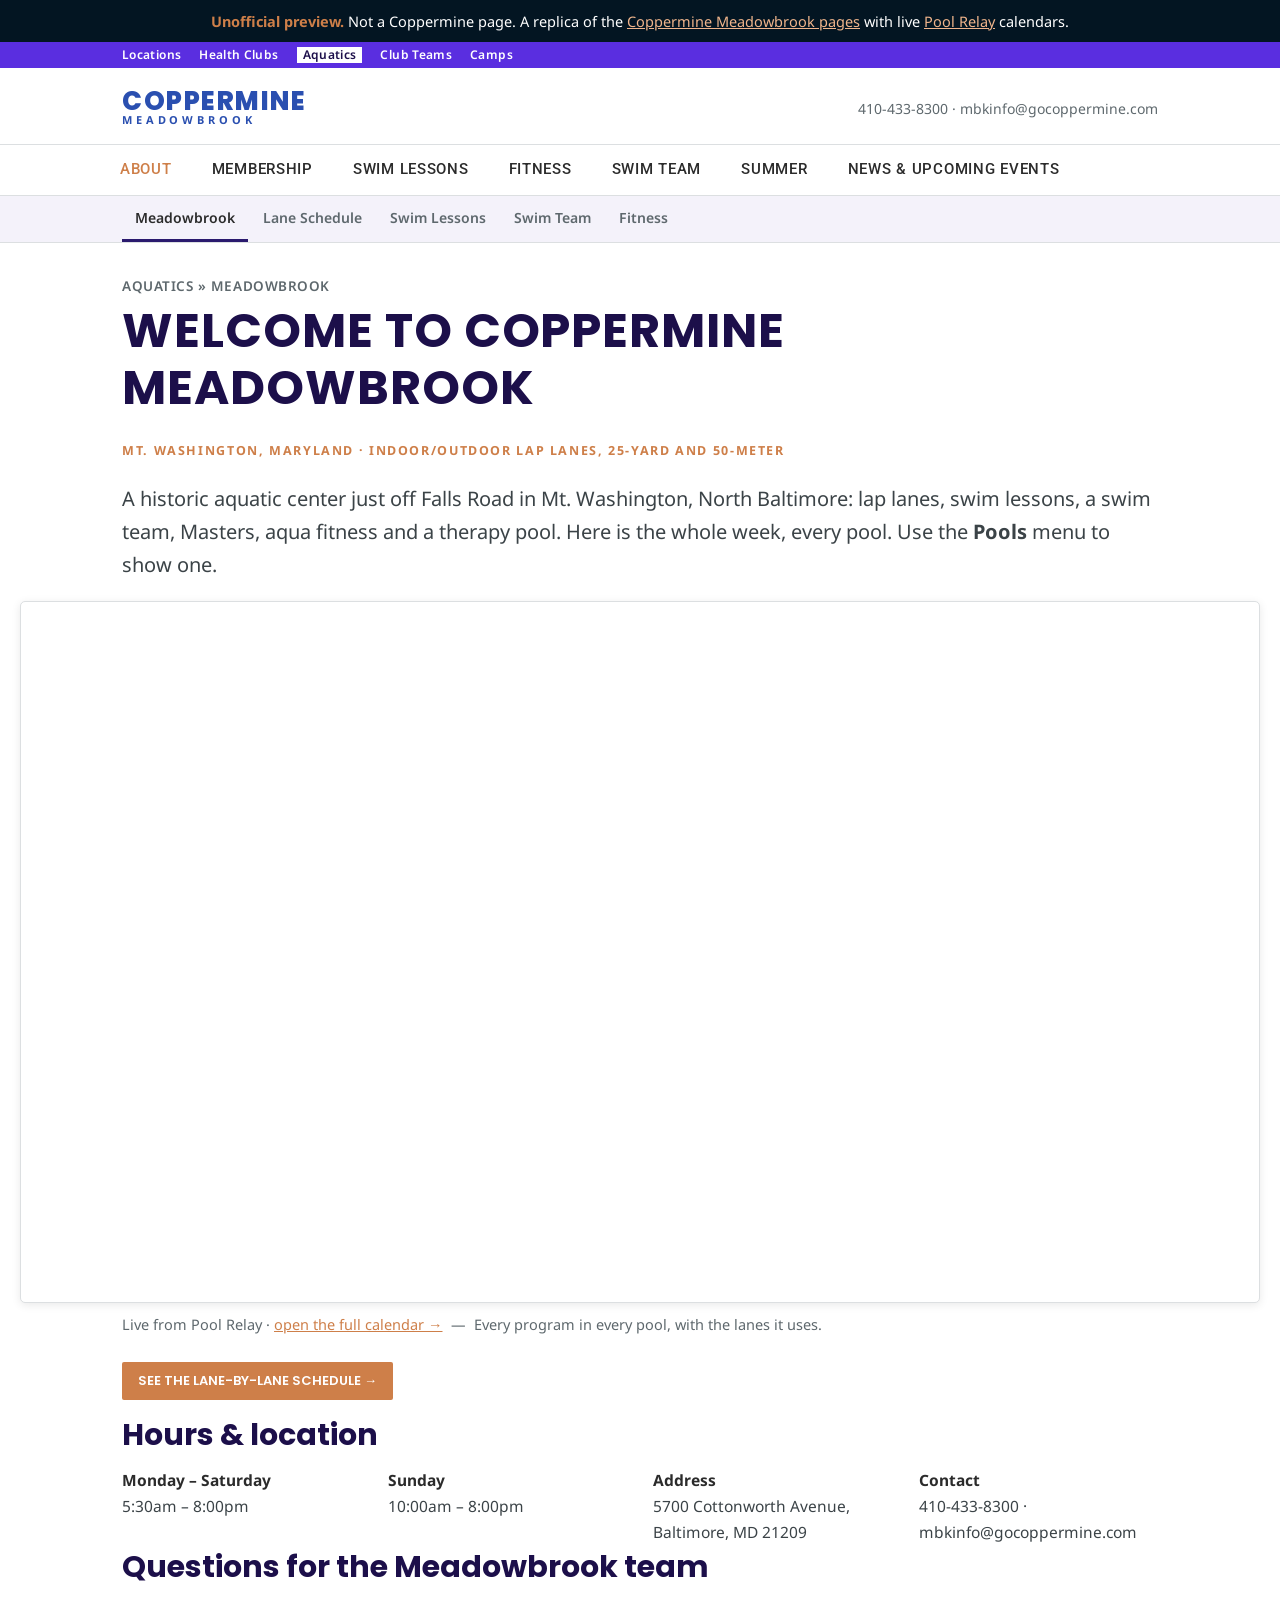
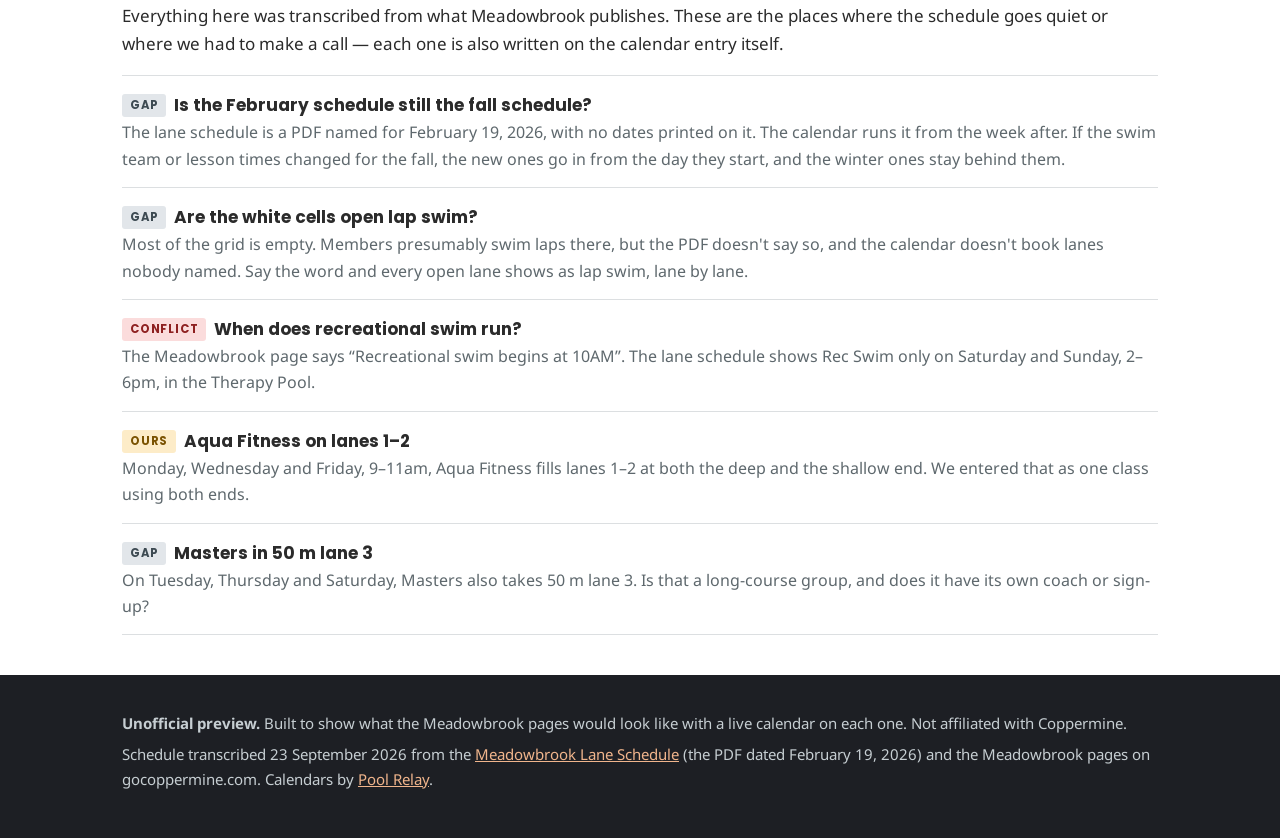
<file: index.html>
<!DOCTYPE html>
<!--
  UNOFFICIAL PREVIEW. Not a Coppermine website.
  Generated by build.py — edit that, not this file.
-->
<html lang="en">
<head>
<meta charset="utf-8">
<meta name="viewport" content="width=device-width, initial-scale=1">
<meta name="robots" content="noindex, nofollow">
<title>Coppermine Meadowbrook (Pool Relay preview)</title>
<meta name="description" content="Unofficial preview of the Coppermine Meadowbrook page with a live Pool Relay calendar of the whole club.">
<link rel="preconnect" href="https://fonts.googleapis.com">
<link rel="preconnect" href="https://fonts.gstatic.com" crossorigin>
<link href="https://fonts.googleapis.com/css2?family=Noto+Sans:wght@400;600;700&family=Poppins:wght@600;700;800&family=Roboto:wght@500&display=swap" rel="stylesheet">
<link rel="stylesheet" href="style.css">
</head>
<body>

<div class="ribbon">
  <b>Unofficial preview.</b> Not a Coppermine page. A replica of the
  <a href="https://www.gocoppermine.com/meadowbrook" target="_blank" rel="noopener">Coppermine Meadowbrook pages</a>
  with live <a href="https://www.poolrelay.com" target="_blank" rel="noopener">Pool&nbsp;Relay</a> calendars.
</div>

<div class="util"><div class="wrap">
  <a href="https://www.gocoppermine.com/" target="_blank" rel="noopener">Locations</a>
  <a href="https://www.gocoppermine.com/" target="_blank" rel="noopener">Health Clubs</a>
  <a class="on" href="index.html">Aquatics</a>
  <a href="https://www.gocoppermine.com/" target="_blank" rel="noopener">Club Teams</a>
  <a href="https://www.gocoppermine.com/" target="_blank" rel="noopener">Camps</a>
</div></div>

<header class="brandbar">
  <div class="wrap inner">
    <a class="mark" href="index.html">COPPERMINE<span class="city">MEADOWBROOK</span></a>
    <div class="tel">410-433-8300 &middot; mbkinfo@gocoppermine.com</div>
  </div>
</header>

<nav class="main">
  <ul>
    <li class="on"><a href="index.html">About</a></li>
    <li><a href="https://www.gocoppermine.com/meadowbrook" target="_blank" rel="noopener">Membership</a></li>
    <li><a href="swim-lessons.html">Swim Lessons</a></li>
    <li><a href="fitness.html">Fitness</a></li>
    <li><a href="swim-team.html">Swim Team</a></li>
    <li><a href="https://www.gocoppermine.com/meadowbrook" target="_blank" rel="noopener">Summer</a></li>
    <li><a href="https://www.gocoppermine.com/meadowbrook" target="_blank" rel="noopener">News &amp; Upcoming Events</a></li>
  </ul>
</nav>

<nav class="sub">
  <ul>
    <li class="on"><a href="index.html">Meadowbrook</a></li>
    <li><a href="lane-schedule.html">Lane Schedule</a></li>
    <li><a href="swim-lessons.html">Swim Lessons</a></li>
    <li><a href="swim-team.html">Swim Team</a></li>
    <li><a href="fitness.html">Fitness</a></li>
  </ul>
</nav>

<section class="wrap hero">
  <div class="crumb">Aquatics &raquo; Meadowbrook</div>
  <h1>Welcome to Coppermine Meadowbrook</h1>
  <p class="kicker">Mt. Washington, Maryland &middot; indoor/outdoor lap lanes, 25-yard and 50-meter</p>
  <p class="lead">A historic aquatic center just off Falls Road in Mt. Washington, North Baltimore:
  lap lanes, swim lessons, a swim team, Masters, aqua fitness and a therapy pool. Here is the whole
  week, every pool. Use the <strong>Pools</strong> menu to show one.</p>

  <div class="cal">
    <iframe src="https://www.poolrelay.com/embed/uG9BcxGJkfV0NwQSC5PC2o"
            title="Coppermine Meadowbrook — this week" loading="lazy"></iframe>
  </div>
  <p class="capt">Live from Pool Relay &middot;
    <a href="https://www.poolrelay.com/v/uG9BcxGJkfV0NwQSC5PC2o" target="_blank" rel="noopener">open the full calendar &rarr;</a> &nbsp;&mdash;&nbsp; Every program in every pool, with the lanes it uses.
  </p>

  <p><a class="btn-copper" href="lane-schedule.html">See the lane-by-lane schedule &rarr;</a></p>
</section>

<section class="wrap">
  <h2>Hours &amp; location</h2>
  <div class="facts">
    <div><b>Monday &ndash; Saturday</b>5:30am &ndash; 8:00pm</div>
    <div><b>Sunday</b>10:00am &ndash; 8:00pm</div>
    <div><b>Address</b>5700 Cottonworth Avenue, Baltimore, MD 21209</div>
    <div><b>Contact</b>410-433-8300 &middot; mbkinfo@gocoppermine.com</div>
  </div>
</section>

<section class="wrap">
  <h2>Questions for the Meadowbrook team</h2>
  <p>Everything here was transcribed from what Meadowbrook publishes. These are the places where the
  schedule goes quiet or where we had to make a call &mdash; each one is also written on the calendar
  entry itself.</p>

  <ul class="qa">
    <li>
      <div class="q"><span class="tag gap">Gap</span>Is the February schedule still the fall schedule?</div>
      <div class="a">The lane schedule is a PDF named for February 19, 2026, with no dates printed on it.
      The calendar runs it from the week after. If the swim team or lesson times changed for the fall,
      the new ones go in from the day they start, and the winter ones stay behind them.</div>
    </li>
    <li>
      <div class="q"><span class="tag gap">Gap</span>Are the white cells open lap swim?</div>
      <div class="a">Most of the grid is empty. Members presumably swim laps there, but the PDF doesn't
      say so, and the calendar doesn't book lanes nobody named. Say the word and every open lane shows
      as lap swim, lane by lane.</div>
    </li>
    <li>
      <div class="q"><span class="tag clash">Conflict</span>When does recreational swim run?</div>
      <div class="a">The Meadowbrook page says &ldquo;Recreational swim begins at 10AM&rdquo;. The lane
      schedule shows Rec Swim only on Saturday and Sunday, 2&ndash;6pm, in the Therapy Pool.</div>
    </li>
    <li>
      <div class="q"><span class="tag ours">Ours</span>Aqua Fitness on lanes 1&ndash;2</div>
      <div class="a">Monday, Wednesday and Friday, 9&ndash;11am, Aqua Fitness fills lanes 1&ndash;2 at both
      the deep and the shallow end. We entered that as one class using both ends.</div>
    </li>
    <li>
      <div class="q"><span class="tag gap">Gap</span>Masters in 50 m lane 3</div>
      <div class="a">On Tuesday, Thursday and Saturday, Masters also takes 50 m lane 3. Is that a
      long-course group, and does it have its own coach or sign-up?</div>
    </li>
  </ul>
</section>


<footer>
  <div class="wrap">
    <p><strong>Unofficial preview.</strong> Built to show what the Meadowbrook pages would look like
    with a live calendar on each one. Not affiliated with Coppermine.</p>
    <p>Schedule transcribed 23 September 2026 from the
    <a href="https://www.gocoppermine.com/elements/meadowbrook/meadowbrook-lane-schedule_2_19_2026.pdf" target="_blank" rel="noopener">Meadowbrook Lane Schedule</a> (the PDF dated
    February 19, 2026) and the Meadowbrook pages on gocoppermine.com. Calendars by
    <a href="https://www.poolrelay.com" target="_blank" rel="noopener">Pool Relay</a>.</p>
  </div>
</footer>

</body>
</html>
</file>
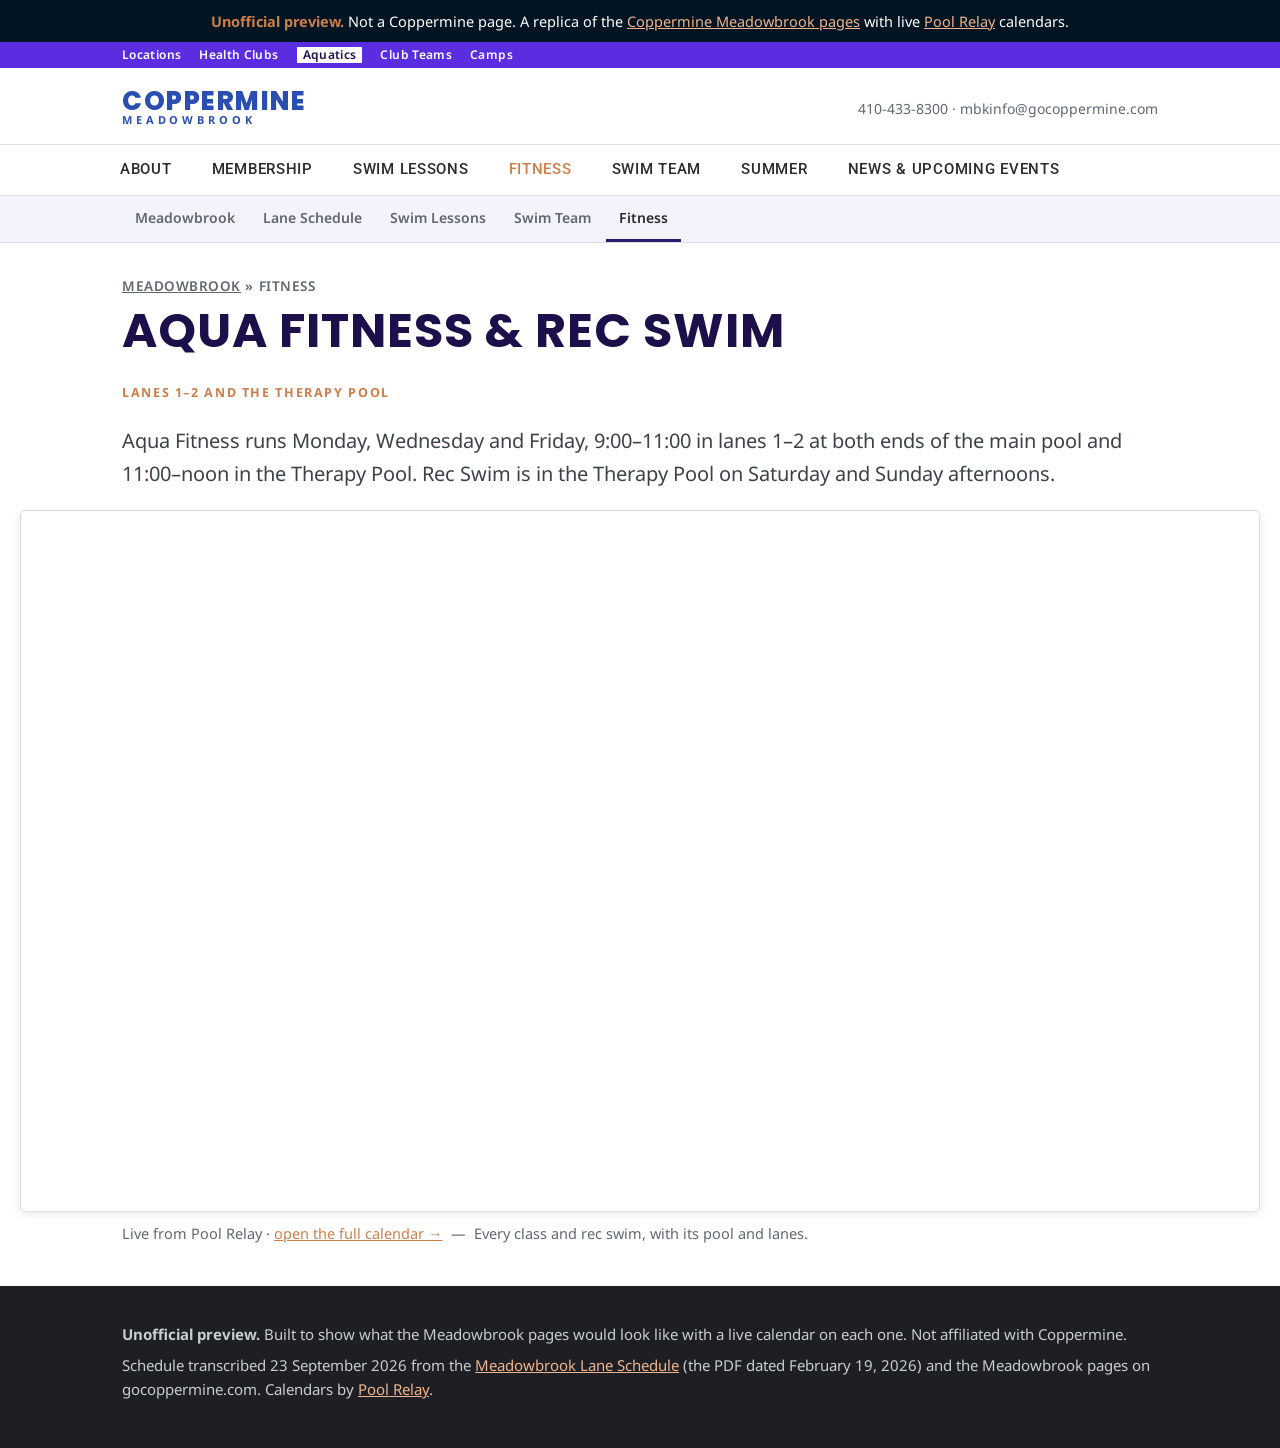
<file: fitness.html>
<!DOCTYPE html>
<!--
  UNOFFICIAL PREVIEW. Not a Coppermine website.
  Generated by build.py — edit that, not this file.
-->
<html lang="en">
<head>
<meta charset="utf-8">
<meta name="viewport" content="width=device-width, initial-scale=1">
<meta name="robots" content="noindex, nofollow">
<title>Aqua Fitness &mdash; Coppermine Meadowbrook (Pool Relay preview)</title>
<meta name="description" content="Unofficial preview: Meadowbrook aqua fitness and rec swim.">
<link rel="preconnect" href="https://fonts.googleapis.com">
<link rel="preconnect" href="https://fonts.gstatic.com" crossorigin>
<link href="https://fonts.googleapis.com/css2?family=Noto+Sans:wght@400;600;700&family=Poppins:wght@600;700;800&family=Roboto:wght@500&display=swap" rel="stylesheet">
<link rel="stylesheet" href="style.css">
</head>
<body>

<div class="ribbon">
  <b>Unofficial preview.</b> Not a Coppermine page. A replica of the
  <a href="https://www.gocoppermine.com/meadowbrook" target="_blank" rel="noopener">Coppermine Meadowbrook pages</a>
  with live <a href="https://www.poolrelay.com" target="_blank" rel="noopener">Pool&nbsp;Relay</a> calendars.
</div>

<div class="util"><div class="wrap">
  <a href="https://www.gocoppermine.com/" target="_blank" rel="noopener">Locations</a>
  <a href="https://www.gocoppermine.com/" target="_blank" rel="noopener">Health Clubs</a>
  <a class="on" href="index.html">Aquatics</a>
  <a href="https://www.gocoppermine.com/" target="_blank" rel="noopener">Club Teams</a>
  <a href="https://www.gocoppermine.com/" target="_blank" rel="noopener">Camps</a>
</div></div>

<header class="brandbar">
  <div class="wrap inner">
    <a class="mark" href="index.html">COPPERMINE<span class="city">MEADOWBROOK</span></a>
    <div class="tel">410-433-8300 &middot; mbkinfo@gocoppermine.com</div>
  </div>
</header>

<nav class="main">
  <ul>
    <li><a href="index.html">About</a></li>
    <li><a href="https://www.gocoppermine.com/meadowbrook" target="_blank" rel="noopener">Membership</a></li>
    <li><a href="swim-lessons.html">Swim Lessons</a></li>
    <li class="on"><a href="fitness.html">Fitness</a></li>
    <li><a href="swim-team.html">Swim Team</a></li>
    <li><a href="https://www.gocoppermine.com/meadowbrook" target="_blank" rel="noopener">Summer</a></li>
    <li><a href="https://www.gocoppermine.com/meadowbrook" target="_blank" rel="noopener">News &amp; Upcoming Events</a></li>
  </ul>
</nav>

<nav class="sub">
  <ul>
    <li><a href="index.html">Meadowbrook</a></li>
    <li><a href="lane-schedule.html">Lane Schedule</a></li>
    <li><a href="swim-lessons.html">Swim Lessons</a></li>
    <li><a href="swim-team.html">Swim Team</a></li>
    <li class="on"><a href="fitness.html">Fitness</a></li>
  </ul>
</nav>

<section class="wrap hero">
  <div class="crumb"><a href="index.html">Meadowbrook</a> &raquo; Fitness</div>
  <h1>Aqua Fitness &amp; Rec Swim</h1>
  <p class="kicker">Lanes 1&ndash;2 and the Therapy Pool</p>
  <p class="lead">Aqua Fitness runs Monday, Wednesday and Friday, 9:00&ndash;11:00 in lanes 1&ndash;2 at
  both ends of the main pool and 11:00&ndash;noon in the Therapy Pool. Rec Swim is in the Therapy Pool on
  Saturday and Sunday afternoons.</p>

  <div class="cal">
    <iframe src="https://www.poolrelay.com/embed/Ll7hNgxmoFmsajp4On5kYO"
            title="Coppermine Meadowbrook Aqua Fitness — the class week" loading="lazy"></iframe>
  </div>
  <p class="capt">Live from Pool Relay &middot;
    <a href="https://www.poolrelay.com/v/Ll7hNgxmoFmsajp4On5kYO" target="_blank" rel="noopener">open the full calendar &rarr;</a> &nbsp;&mdash;&nbsp; Every class and rec swim, with its pool and lanes.
  </p>

</section>


<footer>
  <div class="wrap">
    <p><strong>Unofficial preview.</strong> Built to show what the Meadowbrook pages would look like
    with a live calendar on each one. Not affiliated with Coppermine.</p>
    <p>Schedule transcribed 23 September 2026 from the
    <a href="https://www.gocoppermine.com/elements/meadowbrook/meadowbrook-lane-schedule_2_19_2026.pdf" target="_blank" rel="noopener">Meadowbrook Lane Schedule</a> (the PDF dated
    February 19, 2026) and the Meadowbrook pages on gocoppermine.com. Calendars by
    <a href="https://www.poolrelay.com" target="_blank" rel="noopener">Pool Relay</a>.</p>
  </div>
</footer>

</body>
</html>
</file>
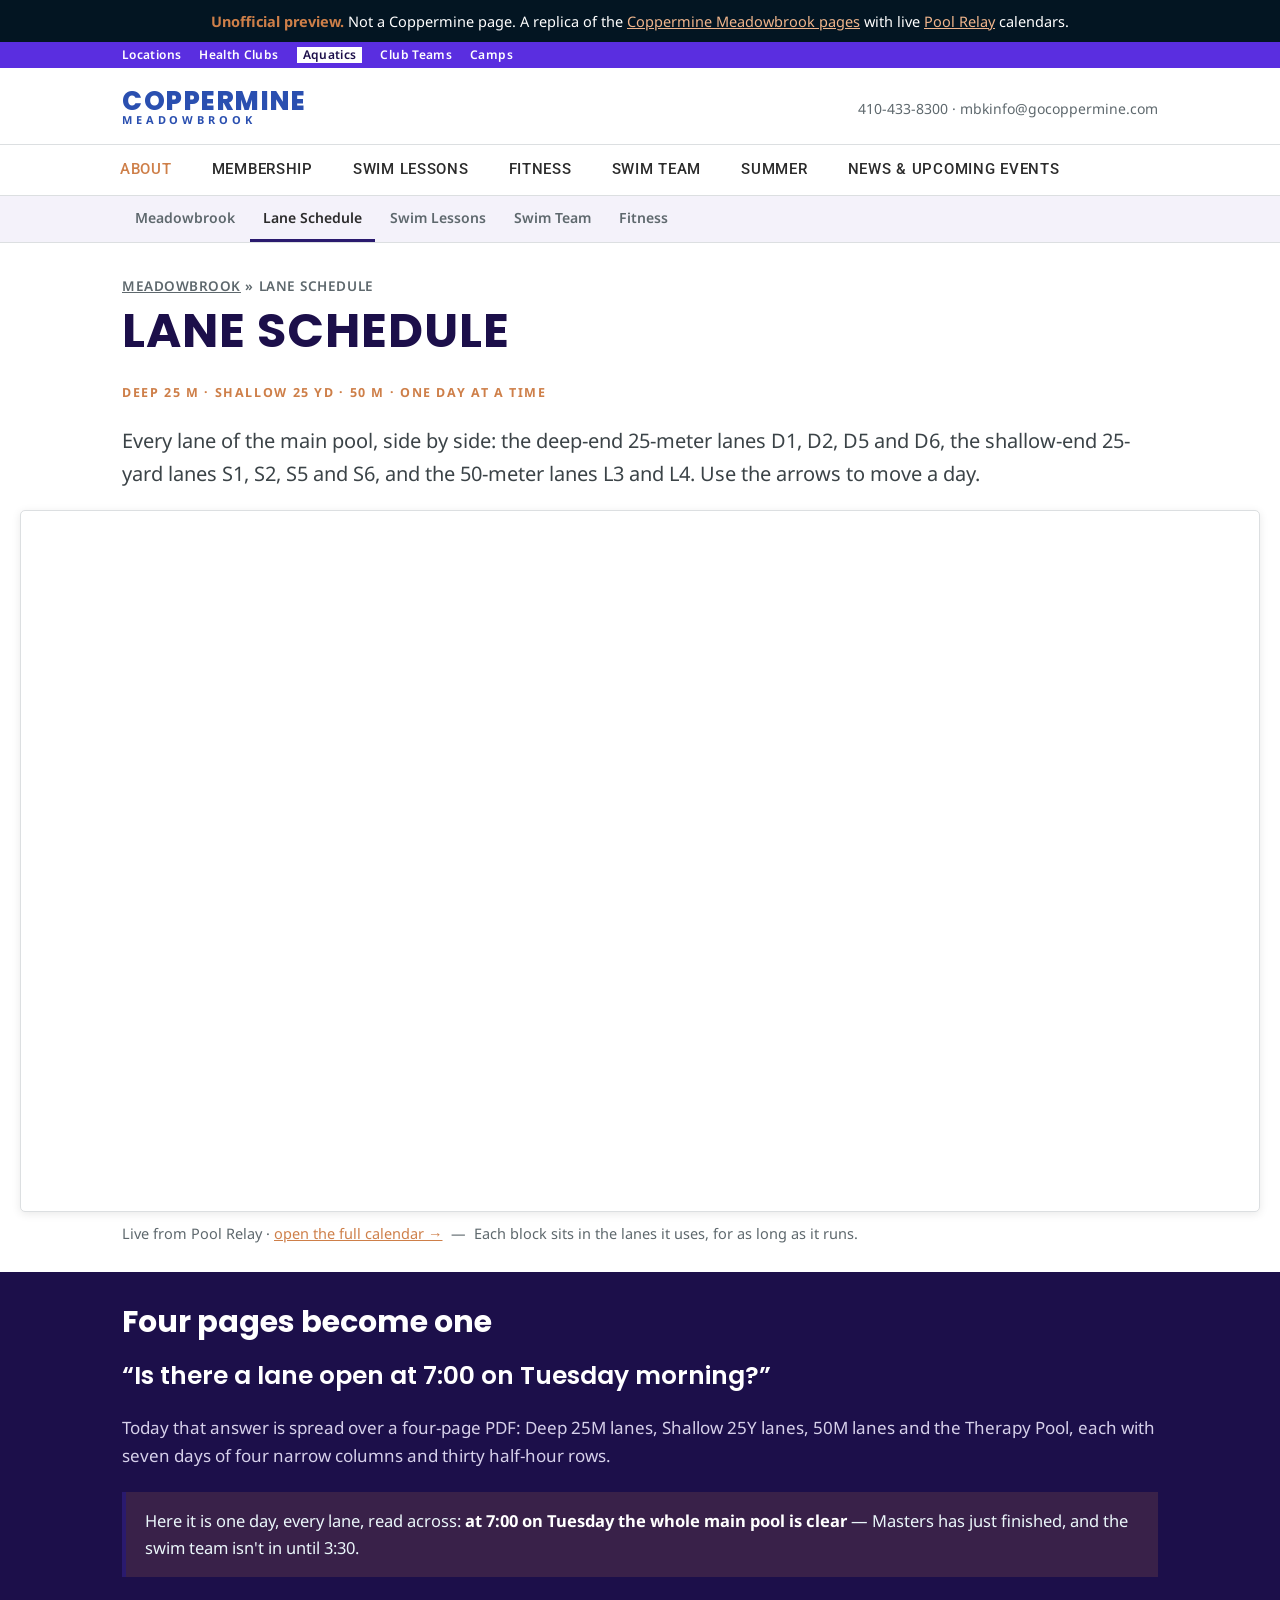
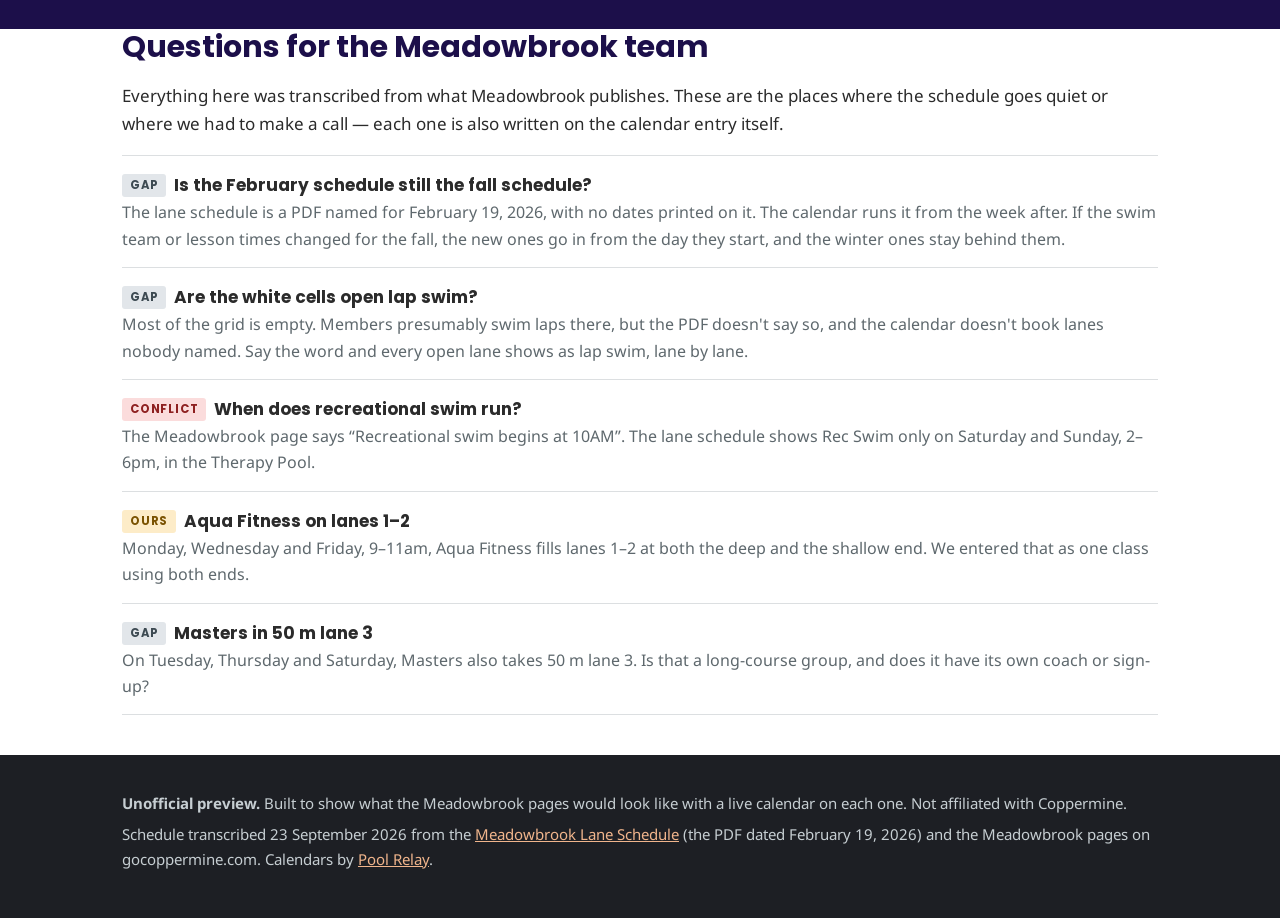
<file: lane-schedule.html>
<!DOCTYPE html>
<!--
  UNOFFICIAL PREVIEW. Not a Coppermine website.
  Generated by build.py — edit that, not this file.
-->
<html lang="en">
<head>
<meta charset="utf-8">
<meta name="viewport" content="width=device-width, initial-scale=1">
<meta name="robots" content="noindex, nofollow">
<title>Lane Schedule &mdash; Coppermine Meadowbrook (Pool Relay preview)</title>
<meta name="description" content="Unofficial preview: the Meadowbrook lane schedule, every lane side by side, one day at a time.">
<link rel="preconnect" href="https://fonts.googleapis.com">
<link rel="preconnect" href="https://fonts.gstatic.com" crossorigin>
<link href="https://fonts.googleapis.com/css2?family=Noto+Sans:wght@400;600;700&family=Poppins:wght@600;700;800&family=Roboto:wght@500&display=swap" rel="stylesheet">
<link rel="stylesheet" href="style.css">
</head>
<body>

<div class="ribbon">
  <b>Unofficial preview.</b> Not a Coppermine page. A replica of the
  <a href="https://www.gocoppermine.com/meadowbrook" target="_blank" rel="noopener">Coppermine Meadowbrook pages</a>
  with live <a href="https://www.poolrelay.com" target="_blank" rel="noopener">Pool&nbsp;Relay</a> calendars.
</div>

<div class="util"><div class="wrap">
  <a href="https://www.gocoppermine.com/" target="_blank" rel="noopener">Locations</a>
  <a href="https://www.gocoppermine.com/" target="_blank" rel="noopener">Health Clubs</a>
  <a class="on" href="index.html">Aquatics</a>
  <a href="https://www.gocoppermine.com/" target="_blank" rel="noopener">Club Teams</a>
  <a href="https://www.gocoppermine.com/" target="_blank" rel="noopener">Camps</a>
</div></div>

<header class="brandbar">
  <div class="wrap inner">
    <a class="mark" href="index.html">COPPERMINE<span class="city">MEADOWBROOK</span></a>
    <div class="tel">410-433-8300 &middot; mbkinfo@gocoppermine.com</div>
  </div>
</header>

<nav class="main">
  <ul>
    <li class="on"><a href="index.html">About</a></li>
    <li><a href="https://www.gocoppermine.com/meadowbrook" target="_blank" rel="noopener">Membership</a></li>
    <li><a href="swim-lessons.html">Swim Lessons</a></li>
    <li><a href="fitness.html">Fitness</a></li>
    <li><a href="swim-team.html">Swim Team</a></li>
    <li><a href="https://www.gocoppermine.com/meadowbrook" target="_blank" rel="noopener">Summer</a></li>
    <li><a href="https://www.gocoppermine.com/meadowbrook" target="_blank" rel="noopener">News &amp; Upcoming Events</a></li>
  </ul>
</nav>

<nav class="sub">
  <ul>
    <li><a href="index.html">Meadowbrook</a></li>
    <li class="on"><a href="lane-schedule.html">Lane Schedule</a></li>
    <li><a href="swim-lessons.html">Swim Lessons</a></li>
    <li><a href="swim-team.html">Swim Team</a></li>
    <li><a href="fitness.html">Fitness</a></li>
  </ul>
</nav>

<section class="wrap hero">
  <div class="crumb"><a href="index.html">Meadowbrook</a> &raquo; Lane Schedule</div>
  <h1>Lane Schedule</h1>
  <p class="kicker">Deep 25 m &middot; shallow 25 yd &middot; 50 m &middot; one day at a time</p>
  <p class="lead">Every lane of the main pool, side by side: the deep-end 25-meter lanes D1, D2, D5 and D6,
  the shallow-end 25-yard lanes S1, S2, S5 and S6, and the 50-meter lanes L3 and L4. Use the arrows to
  move a day.</p>

  <div class="cal">
    <iframe src="https://www.poolrelay.com/embed/FIPvohrJDuTwwf7MQbrcsm"
            title="Coppermine Meadowbrook — lane by lane" loading="lazy"></iframe>
  </div>
  <p class="capt">Live from Pool Relay &middot;
    <a href="https://www.poolrelay.com/v/FIPvohrJDuTwwf7MQbrcsm" target="_blank" rel="noopener">open the full calendar &rarr;</a> &nbsp;&mdash;&nbsp; Each block sits in the lanes it uses, for as long as it runs.
  </p>

</section>

<div class="trail">
  <div class="wrap">
    <h2>Four pages become one</h2>
    <p class="q">&ldquo;Is there a lane open at 7:00 on Tuesday morning?&rdquo;</p>
    <p>Today that answer is spread over a four-page PDF: Deep 25M lanes, Shallow 25Y lanes, 50M lanes and
    the Therapy Pool, each with seven days of four narrow columns and thirty half-hour rows.</p>
    <p class="answer">Here it is one day, every lane, read across: <b>at 7:00 on Tuesday the whole main
    pool is clear</b> &mdash; Masters has just finished, and the swim team isn't in until 3:30.</p>
  </div>
</div>

<section class="wrap">
  <h2>Questions for the Meadowbrook team</h2>
  <p>Everything here was transcribed from what Meadowbrook publishes. These are the places where the
  schedule goes quiet or where we had to make a call &mdash; each one is also written on the calendar
  entry itself.</p>

  <ul class="qa">
    <li>
      <div class="q"><span class="tag gap">Gap</span>Is the February schedule still the fall schedule?</div>
      <div class="a">The lane schedule is a PDF named for February 19, 2026, with no dates printed on it.
      The calendar runs it from the week after. If the swim team or lesson times changed for the fall,
      the new ones go in from the day they start, and the winter ones stay behind them.</div>
    </li>
    <li>
      <div class="q"><span class="tag gap">Gap</span>Are the white cells open lap swim?</div>
      <div class="a">Most of the grid is empty. Members presumably swim laps there, but the PDF doesn't
      say so, and the calendar doesn't book lanes nobody named. Say the word and every open lane shows
      as lap swim, lane by lane.</div>
    </li>
    <li>
      <div class="q"><span class="tag clash">Conflict</span>When does recreational swim run?</div>
      <div class="a">The Meadowbrook page says &ldquo;Recreational swim begins at 10AM&rdquo;. The lane
      schedule shows Rec Swim only on Saturday and Sunday, 2&ndash;6pm, in the Therapy Pool.</div>
    </li>
    <li>
      <div class="q"><span class="tag ours">Ours</span>Aqua Fitness on lanes 1&ndash;2</div>
      <div class="a">Monday, Wednesday and Friday, 9&ndash;11am, Aqua Fitness fills lanes 1&ndash;2 at both
      the deep and the shallow end. We entered that as one class using both ends.</div>
    </li>
    <li>
      <div class="q"><span class="tag gap">Gap</span>Masters in 50 m lane 3</div>
      <div class="a">On Tuesday, Thursday and Saturday, Masters also takes 50 m lane 3. Is that a
      long-course group, and does it have its own coach or sign-up?</div>
    </li>
  </ul>
</section>


<footer>
  <div class="wrap">
    <p><strong>Unofficial preview.</strong> Built to show what the Meadowbrook pages would look like
    with a live calendar on each one. Not affiliated with Coppermine.</p>
    <p>Schedule transcribed 23 September 2026 from the
    <a href="https://www.gocoppermine.com/elements/meadowbrook/meadowbrook-lane-schedule_2_19_2026.pdf" target="_blank" rel="noopener">Meadowbrook Lane Schedule</a> (the PDF dated
    February 19, 2026) and the Meadowbrook pages on gocoppermine.com. Calendars by
    <a href="https://www.poolrelay.com" target="_blank" rel="noopener">Pool Relay</a>.</p>
  </div>
</footer>

</body>
</html>
</file>
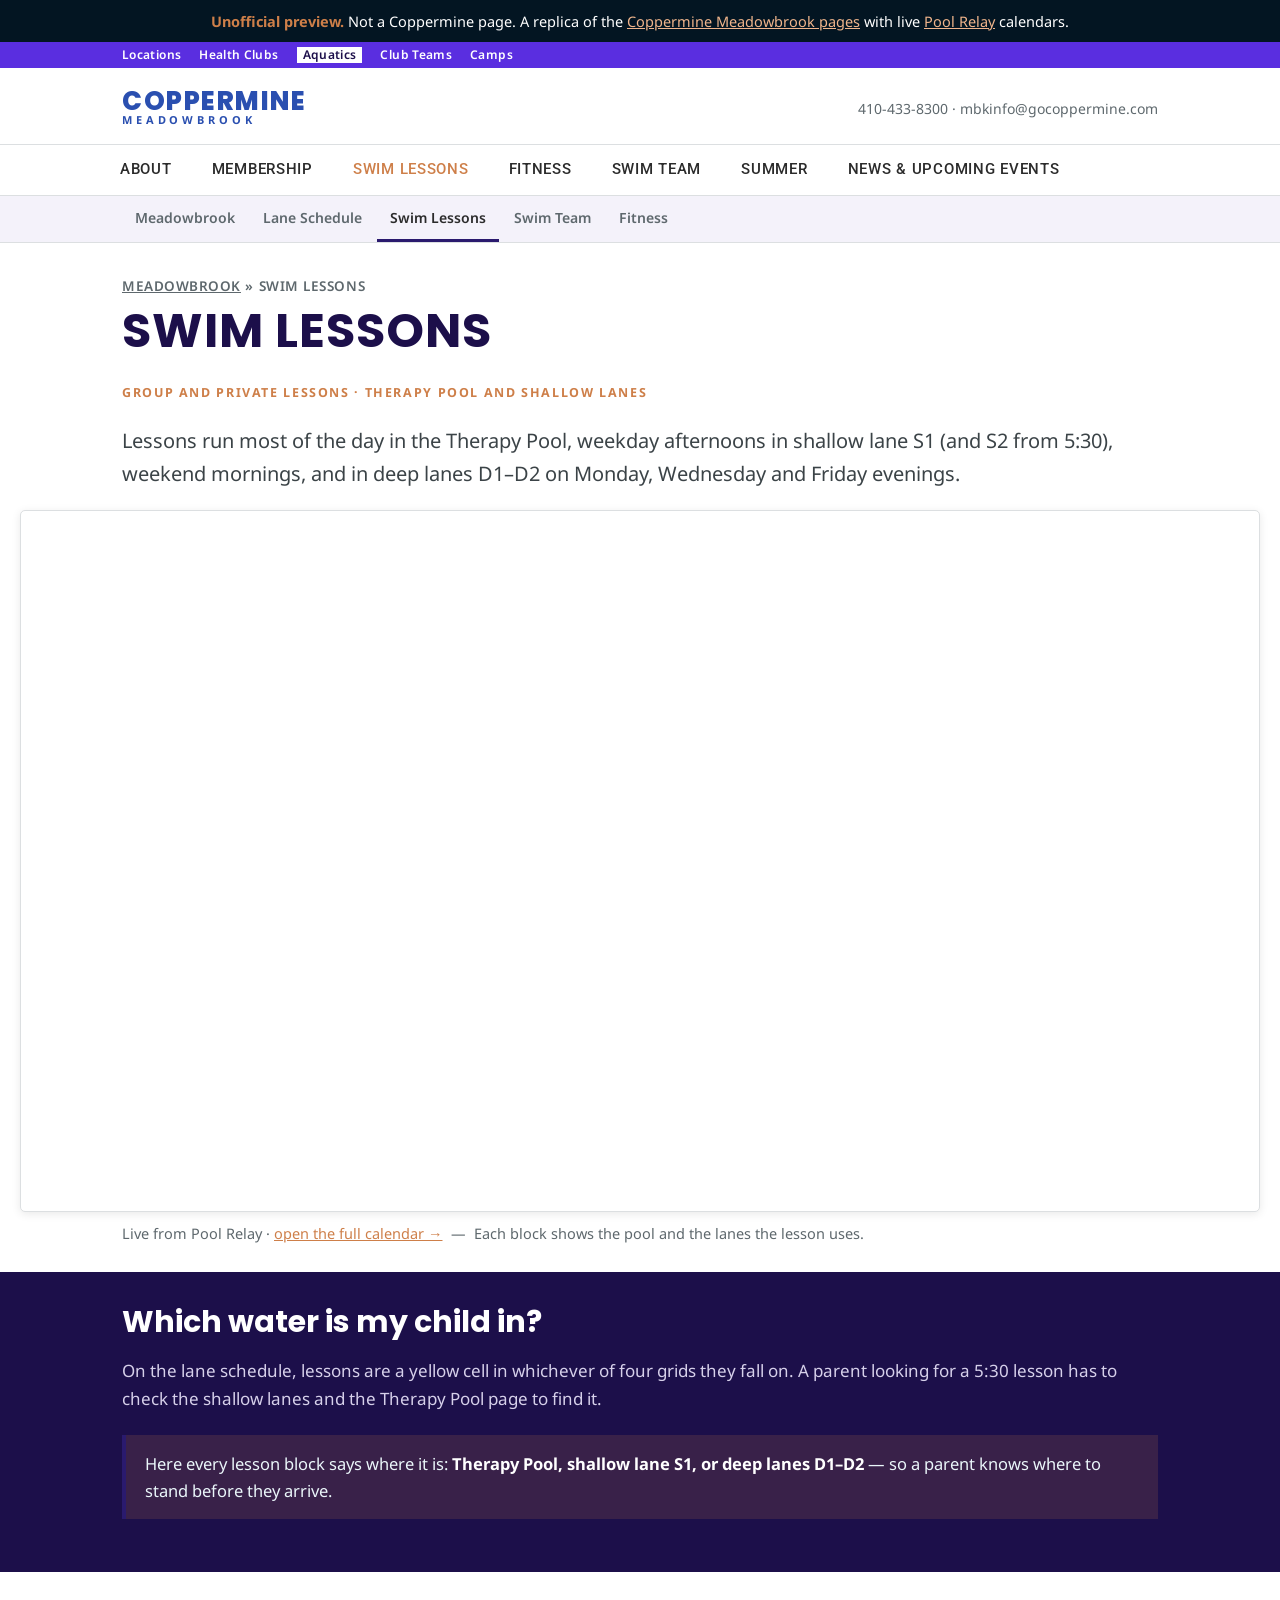
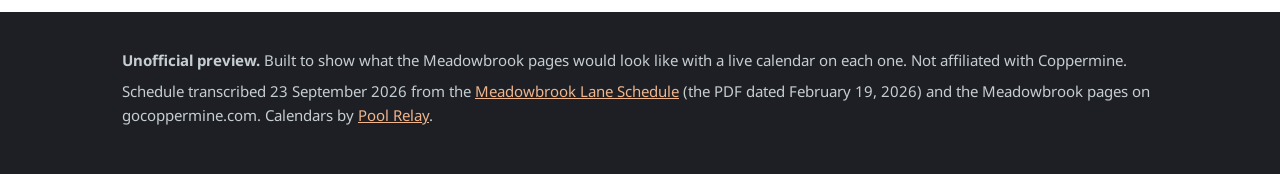
<file: swim-lessons.html>
<!DOCTYPE html>
<!--
  UNOFFICIAL PREVIEW. Not a Coppermine website.
  Generated by build.py — edit that, not this file.
-->
<html lang="en">
<head>
<meta charset="utf-8">
<meta name="viewport" content="width=device-width, initial-scale=1">
<meta name="robots" content="noindex, nofollow">
<title>Swim Lessons &mdash; Coppermine Meadowbrook (Pool Relay preview)</title>
<meta name="description" content="Unofficial preview: Meadowbrook swim lessons, with the pool and lanes of every lesson.">
<link rel="preconnect" href="https://fonts.googleapis.com">
<link rel="preconnect" href="https://fonts.gstatic.com" crossorigin>
<link href="https://fonts.googleapis.com/css2?family=Noto+Sans:wght@400;600;700&family=Poppins:wght@600;700;800&family=Roboto:wght@500&display=swap" rel="stylesheet">
<link rel="stylesheet" href="style.css">
</head>
<body>

<div class="ribbon">
  <b>Unofficial preview.</b> Not a Coppermine page. A replica of the
  <a href="https://www.gocoppermine.com/meadowbrook" target="_blank" rel="noopener">Coppermine Meadowbrook pages</a>
  with live <a href="https://www.poolrelay.com" target="_blank" rel="noopener">Pool&nbsp;Relay</a> calendars.
</div>

<div class="util"><div class="wrap">
  <a href="https://www.gocoppermine.com/" target="_blank" rel="noopener">Locations</a>
  <a href="https://www.gocoppermine.com/" target="_blank" rel="noopener">Health Clubs</a>
  <a class="on" href="index.html">Aquatics</a>
  <a href="https://www.gocoppermine.com/" target="_blank" rel="noopener">Club Teams</a>
  <a href="https://www.gocoppermine.com/" target="_blank" rel="noopener">Camps</a>
</div></div>

<header class="brandbar">
  <div class="wrap inner">
    <a class="mark" href="index.html">COPPERMINE<span class="city">MEADOWBROOK</span></a>
    <div class="tel">410-433-8300 &middot; mbkinfo@gocoppermine.com</div>
  </div>
</header>

<nav class="main">
  <ul>
    <li><a href="index.html">About</a></li>
    <li><a href="https://www.gocoppermine.com/meadowbrook" target="_blank" rel="noopener">Membership</a></li>
    <li class="on"><a href="swim-lessons.html">Swim Lessons</a></li>
    <li><a href="fitness.html">Fitness</a></li>
    <li><a href="swim-team.html">Swim Team</a></li>
    <li><a href="https://www.gocoppermine.com/meadowbrook" target="_blank" rel="noopener">Summer</a></li>
    <li><a href="https://www.gocoppermine.com/meadowbrook" target="_blank" rel="noopener">News &amp; Upcoming Events</a></li>
  </ul>
</nav>

<nav class="sub">
  <ul>
    <li><a href="index.html">Meadowbrook</a></li>
    <li><a href="lane-schedule.html">Lane Schedule</a></li>
    <li class="on"><a href="swim-lessons.html">Swim Lessons</a></li>
    <li><a href="swim-team.html">Swim Team</a></li>
    <li><a href="fitness.html">Fitness</a></li>
  </ul>
</nav>

<section class="wrap hero">
  <div class="crumb"><a href="index.html">Meadowbrook</a> &raquo; Swim Lessons</div>
  <h1>Swim Lessons</h1>
  <p class="kicker">Group and private lessons &middot; therapy pool and shallow lanes</p>
  <p class="lead">Lessons run most of the day in the Therapy Pool, weekday afternoons in shallow lane S1
  (and S2 from 5:30), weekend mornings, and in deep lanes D1&ndash;D2 on Monday, Wednesday and Friday
  evenings.</p>

  <div class="cal">
    <iframe src="https://www.poolrelay.com/embed/XLkX6NFMUWScUH74uqyar0"
            title="Coppermine Meadowbrook Swim Lessons — the lesson week" loading="lazy"></iframe>
  </div>
  <p class="capt">Live from Pool Relay &middot;
    <a href="https://www.poolrelay.com/v/XLkX6NFMUWScUH74uqyar0" target="_blank" rel="noopener">open the full calendar &rarr;</a> &nbsp;&mdash;&nbsp; Each block shows the pool and the lanes the lesson uses.
  </p>

</section>

<div class="trail">
  <div class="wrap">
    <h2>Which water is my child in?</h2>
    <p>On the lane schedule, lessons are a yellow cell in whichever of four grids they fall on. A parent
    looking for a 5:30 lesson has to check the shallow lanes and the Therapy Pool page to find it.</p>
    <p class="answer">Here every lesson block says where it is: <b>Therapy Pool, shallow lane S1, or
    deep lanes D1&ndash;D2</b> &mdash; so a parent knows where to stand before they arrive.</p>
  </div>
</div>


<footer>
  <div class="wrap">
    <p><strong>Unofficial preview.</strong> Built to show what the Meadowbrook pages would look like
    with a live calendar on each one. Not affiliated with Coppermine.</p>
    <p>Schedule transcribed 23 September 2026 from the
    <a href="https://www.gocoppermine.com/elements/meadowbrook/meadowbrook-lane-schedule_2_19_2026.pdf" target="_blank" rel="noopener">Meadowbrook Lane Schedule</a> (the PDF dated
    February 19, 2026) and the Meadowbrook pages on gocoppermine.com. Calendars by
    <a href="https://www.poolrelay.com" target="_blank" rel="noopener">Pool Relay</a>.</p>
  </div>
</footer>

</body>
</html>
</file>
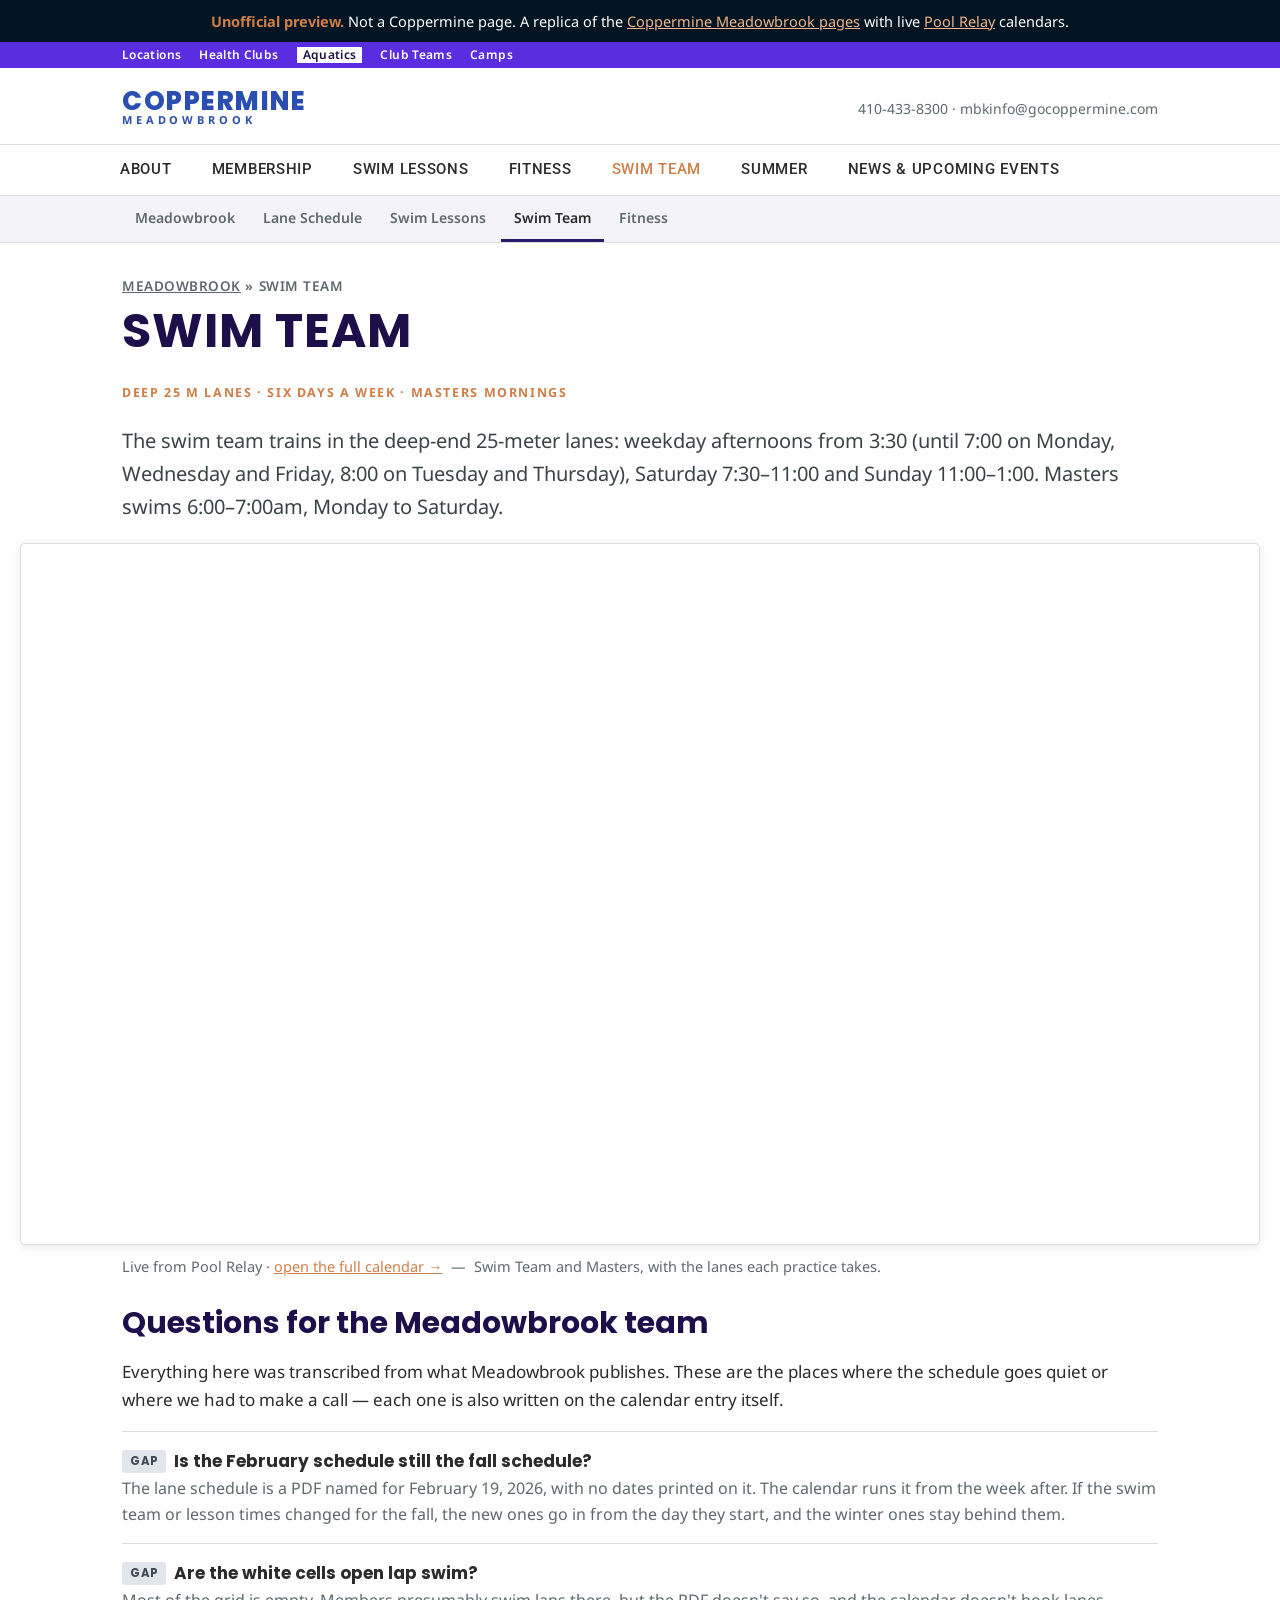
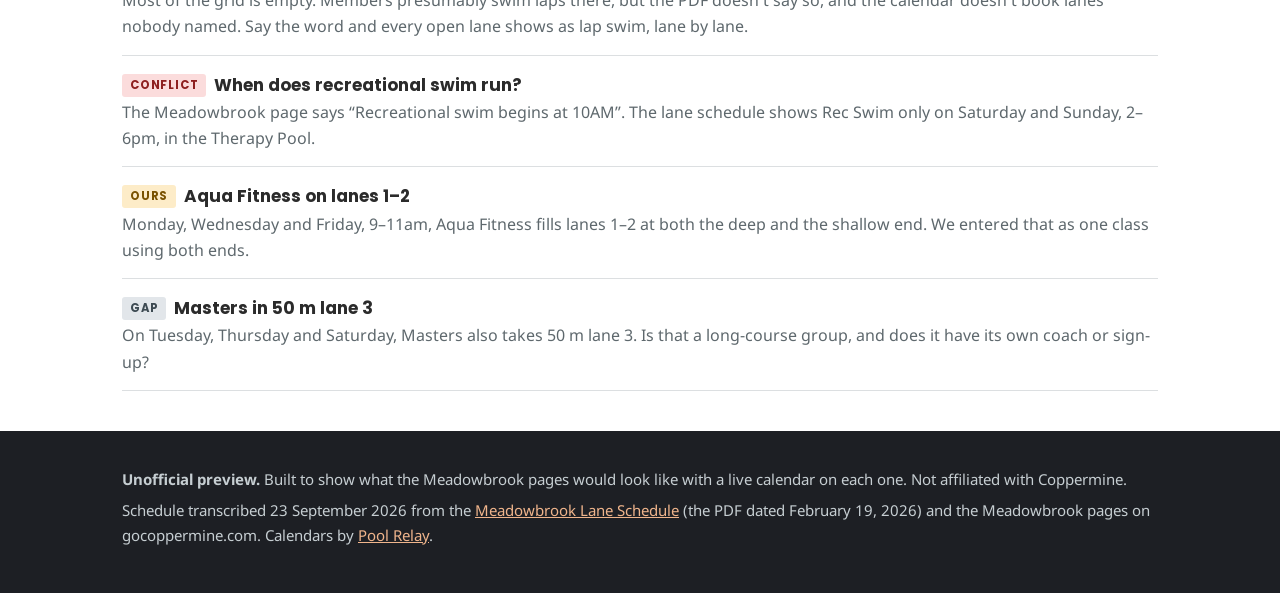
<file: swim-team.html>
<!DOCTYPE html>
<!--
  UNOFFICIAL PREVIEW. Not a Coppermine website.
  Generated by build.py — edit that, not this file.
-->
<html lang="en">
<head>
<meta charset="utf-8">
<meta name="viewport" content="width=device-width, initial-scale=1">
<meta name="robots" content="noindex, nofollow">
<title>Swim Team &mdash; Coppermine Meadowbrook (Pool Relay preview)</title>
<meta name="description" content="Unofficial preview: the Meadowbrook swim team and Masters practice week.">
<link rel="preconnect" href="https://fonts.googleapis.com">
<link rel="preconnect" href="https://fonts.gstatic.com" crossorigin>
<link href="https://fonts.googleapis.com/css2?family=Noto+Sans:wght@400;600;700&family=Poppins:wght@600;700;800&family=Roboto:wght@500&display=swap" rel="stylesheet">
<link rel="stylesheet" href="style.css">
</head>
<body>

<div class="ribbon">
  <b>Unofficial preview.</b> Not a Coppermine page. A replica of the
  <a href="https://www.gocoppermine.com/meadowbrook" target="_blank" rel="noopener">Coppermine Meadowbrook pages</a>
  with live <a href="https://www.poolrelay.com" target="_blank" rel="noopener">Pool&nbsp;Relay</a> calendars.
</div>

<div class="util"><div class="wrap">
  <a href="https://www.gocoppermine.com/" target="_blank" rel="noopener">Locations</a>
  <a href="https://www.gocoppermine.com/" target="_blank" rel="noopener">Health Clubs</a>
  <a class="on" href="index.html">Aquatics</a>
  <a href="https://www.gocoppermine.com/" target="_blank" rel="noopener">Club Teams</a>
  <a href="https://www.gocoppermine.com/" target="_blank" rel="noopener">Camps</a>
</div></div>

<header class="brandbar">
  <div class="wrap inner">
    <a class="mark" href="index.html">COPPERMINE<span class="city">MEADOWBROOK</span></a>
    <div class="tel">410-433-8300 &middot; mbkinfo@gocoppermine.com</div>
  </div>
</header>

<nav class="main">
  <ul>
    <li><a href="index.html">About</a></li>
    <li><a href="https://www.gocoppermine.com/meadowbrook" target="_blank" rel="noopener">Membership</a></li>
    <li><a href="swim-lessons.html">Swim Lessons</a></li>
    <li><a href="fitness.html">Fitness</a></li>
    <li class="on"><a href="swim-team.html">Swim Team</a></li>
    <li><a href="https://www.gocoppermine.com/meadowbrook" target="_blank" rel="noopener">Summer</a></li>
    <li><a href="https://www.gocoppermine.com/meadowbrook" target="_blank" rel="noopener">News &amp; Upcoming Events</a></li>
  </ul>
</nav>

<nav class="sub">
  <ul>
    <li><a href="index.html">Meadowbrook</a></li>
    <li><a href="lane-schedule.html">Lane Schedule</a></li>
    <li><a href="swim-lessons.html">Swim Lessons</a></li>
    <li class="on"><a href="swim-team.html">Swim Team</a></li>
    <li><a href="fitness.html">Fitness</a></li>
  </ul>
</nav>

<section class="wrap hero">
  <div class="crumb"><a href="index.html">Meadowbrook</a> &raquo; Swim Team</div>
  <h1>Swim Team</h1>
  <p class="kicker">Deep 25 m lanes &middot; six days a week &middot; Masters mornings</p>
  <p class="lead">The swim team trains in the deep-end 25-meter lanes: weekday afternoons from 3:30
  (until 7:00 on Monday, Wednesday and Friday, 8:00 on Tuesday and Thursday), Saturday 7:30&ndash;11:00
  and Sunday 11:00&ndash;1:00. Masters swims 6:00&ndash;7:00am, Monday to Saturday.</p>

  <div class="cal">
    <iframe src="https://www.poolrelay.com/embed/wfvJeARSms5bthReYCVcVq"
            title="Coppermine Meadowbrook Swim Team — the practice week" loading="lazy"></iframe>
  </div>
  <p class="capt">Live from Pool Relay &middot;
    <a href="https://www.poolrelay.com/v/wfvJeARSms5bthReYCVcVq" target="_blank" rel="noopener">open the full calendar &rarr;</a> &nbsp;&mdash;&nbsp; Swim Team and Masters, with the lanes each practice takes.
  </p>

</section>

<section class="wrap">
  <h2>Questions for the Meadowbrook team</h2>
  <p>Everything here was transcribed from what Meadowbrook publishes. These are the places where the
  schedule goes quiet or where we had to make a call &mdash; each one is also written on the calendar
  entry itself.</p>

  <ul class="qa">
    <li>
      <div class="q"><span class="tag gap">Gap</span>Is the February schedule still the fall schedule?</div>
      <div class="a">The lane schedule is a PDF named for February 19, 2026, with no dates printed on it.
      The calendar runs it from the week after. If the swim team or lesson times changed for the fall,
      the new ones go in from the day they start, and the winter ones stay behind them.</div>
    </li>
    <li>
      <div class="q"><span class="tag gap">Gap</span>Are the white cells open lap swim?</div>
      <div class="a">Most of the grid is empty. Members presumably swim laps there, but the PDF doesn't
      say so, and the calendar doesn't book lanes nobody named. Say the word and every open lane shows
      as lap swim, lane by lane.</div>
    </li>
    <li>
      <div class="q"><span class="tag clash">Conflict</span>When does recreational swim run?</div>
      <div class="a">The Meadowbrook page says &ldquo;Recreational swim begins at 10AM&rdquo;. The lane
      schedule shows Rec Swim only on Saturday and Sunday, 2&ndash;6pm, in the Therapy Pool.</div>
    </li>
    <li>
      <div class="q"><span class="tag ours">Ours</span>Aqua Fitness on lanes 1&ndash;2</div>
      <div class="a">Monday, Wednesday and Friday, 9&ndash;11am, Aqua Fitness fills lanes 1&ndash;2 at both
      the deep and the shallow end. We entered that as one class using both ends.</div>
    </li>
    <li>
      <div class="q"><span class="tag gap">Gap</span>Masters in 50 m lane 3</div>
      <div class="a">On Tuesday, Thursday and Saturday, Masters also takes 50 m lane 3. Is that a
      long-course group, and does it have its own coach or sign-up?</div>
    </li>
  </ul>
</section>


<footer>
  <div class="wrap">
    <p><strong>Unofficial preview.</strong> Built to show what the Meadowbrook pages would look like
    with a live calendar on each one. Not affiliated with Coppermine.</p>
    <p>Schedule transcribed 23 September 2026 from the
    <a href="https://www.gocoppermine.com/elements/meadowbrook/meadowbrook-lane-schedule_2_19_2026.pdf" target="_blank" rel="noopener">Meadowbrook Lane Schedule</a> (the PDF dated
    February 19, 2026) and the Meadowbrook pages on gocoppermine.com. Calendars by
    <a href="https://www.poolrelay.com" target="_blank" rel="noopener">Pool Relay</a>.</p>
  </div>
</footer>

</body>
</html>
</file>
<file: style.css>
/* Coppermine Meadowbrook — Pool Relay preview.
   Shared by all seven preview pages. */

:root{
  --cyan:    #2a1a6e;
  --cyan-d:  #ce7f49;
  --charcoal:#1d1f24;
  --gold:    #ce7f49;
  --ink:     #2b2b2b;
  --muted:   #5e686d;
  --rule:    #dcdfe1;
  --wash:    #f4f2fa;
  --card:    #ededed;
  --font:  "Noto Sans", Arial, -apple-system, BlinkMacSystemFont, "Segoe UI", Helvetica, Arial, sans-serif;
  --slab:  "Poppins", Arial, Helvetica, sans-serif;
}
*,*::before,*::after{ box-sizing:border-box }
html{ -webkit-text-size-adjust:100% }
body{ margin:0; background:#fff; color:var(--ink); font-family:var(--font); font-size:17px; line-height:1.65 }
img{ max-width:100%; display:block }
a{ color:var(--cyan-d) }
h1,h2,h3{ font-family:var(--slab); line-height:1.2; margin:0 0 .5em }
h1{ font-size:clamp(30px,5.4vw,48px); letter-spacing:-.01em }
h2{ font-size:clamp(22px,3.4vw,30px); margin-top:0 }
h3{ font-size:19px }
.wrap{ max-width:1080px; margin:0 auto; padding:0 22px }

.ribbon{ background:#22282b; color:#fff; font-size:14.5px; line-height:1.55;
  padding:10px 20px; text-align:center }
.ribbon b{ color:var(--gold) }
.ribbon a{ color:#f0b58c }

.brandbar{ padding:20px 0 16px }
.brandbar .inner{ display:flex; align-items:center; gap:14px; flex-wrap:wrap }
.mark{ font-family:var(--slab); font-weight:700; letter-spacing:-.01em;
  font-size:30px; line-height:1; color:#111; text-decoration:none }
.mark .city{ display:block; font-family:var(--font); font-weight:700; font-size:11px;
  letter-spacing:.14em; color:var(--muted); margin-bottom:3px }
.mark .plus{ color:var(--gold) }
.brandbar .tel{ margin-left:auto; font-size:14px; color:var(--muted) }

nav.main{ background:var(--cyan) }
nav.main ul{ list-style:none; margin:0 auto; padding:0; display:flex; flex-wrap:wrap;
  max-width:1080px }
nav.main a{ display:block; padding:13px 20px; color:#08343f; text-decoration:none;
  font-weight:700; font-size:14.5px; letter-spacing:.05em; text-transform:uppercase }
nav.main a:hover{ background:rgba(255,255,255,.28) }
nav.main .on a{ background:var(--charcoal); color:#fff }

/* Sub-nav across the seven preview pages. */
nav.sub{ border-bottom:1px solid var(--rule); background:var(--wash) }
nav.sub ul{ list-style:none; margin:0 auto; padding:0 22px; display:flex; flex-wrap:wrap;
  gap:2px; max-width:1080px }
nav.sub a{ display:block; padding:10px 13px; text-decoration:none; color:var(--muted);
  font-weight:600; font-size:14px; border-bottom:3px solid transparent }
nav.sub a:hover{ color:var(--cyan-d) }
nav.sub .on a{ color:var(--ink); border-bottom-color:var(--cyan) }

.crumb{ font-size:13.5px; color:var(--muted); letter-spacing:.04em;
  text-transform:uppercase; padding:22px 0 4px; font-weight:600 }
.crumb a{ color:var(--muted) }

section{ padding:14px 0 36px }
.lead{ font-size:20px; color:#3b4347 }
.kicker{ font-family:var(--font); font-weight:700; font-size:12.5px; letter-spacing:.13em;
  text-transform:uppercase; color:var(--cyan-d); margin:0 0 6px }
.hero{ padding-top:10px }

/* A week of twenty lanes needs more width than a column of prose does, so the
   calendars break out of the text measure and center on the viewport. */
.cal{ border:1px solid var(--rule); border-radius:5px; overflow:hidden;
  box-shadow:0 2px 10px rgba(0,0,0,.09); background:#fff; margin:20px 0 10px;
  position:relative; left:50%; transform:translateX(-50%);
  width:min(1460px, calc(100vw - 40px)) }
.cal iframe{ width:100%; height:700px; border:0; display:block }
.cal.short iframe{ height:560px }
.capt{ font-size:14.5px; color:var(--muted); margin:0 0 26px }

.note{ border:1px solid var(--rule); border-left:5px solid var(--cyan);
  background:var(--wash); padding:16px 20px; margin:22px 0; font-size:16px }
.note .hd{ font-weight:700; display:block; margin-bottom:.25em; font-family:var(--slab) }

/* The dark band that carries a page's argument. */
.trail{ background:#22282b; color:#e6ebee; padding:32px 0 36px }
.trail h2{ color:#fff }
.trail .q{ font-family:var(--slab); font-size:clamp(19px,2.6vw,25px); color:#fff;
  margin:0 0 18px; font-weight:600 }
.trail p{ color:#b9c3c9 }
.trail ol, .trail ul{ margin:0; padding-left:22px; color:#b9c3c9; font-size:16px }
.trail li{ margin:.4em 0 }
.trail b, .trail strong{ color:#fff }
.trail .answer{ margin-top:22px; padding:15px 19px; background:rgba(206,127,73,.16);
  border-left:4px solid var(--cyan); color:#eaf6fa; font-size:16.5px }
.trail .answer b{ color:#fff }

.cards{ display:grid; grid-template-columns:repeat(auto-fit,minmax(232px,1fr)); gap:22px;
  margin:18px 0 6px }
.cards.pair{ grid-template-columns:repeat(auto-fit,minmax(260px,1fr)); max-width:620px }
.card{ background:var(--card); display:flex; flex-direction:column;
  color:inherit; text-decoration:none }
a.card:hover{ box-shadow:0 2px 12px rgba(0,0,0,.14) }
.card .pic{ height:118px; background:linear-gradient(140deg,#6a4fd0,#1c0f4a);
  border-bottom:5px solid var(--gold) }
.card .pic.b{ background:linear-gradient(140deg,#7fd0a8,#2b8f68) }
.card .pic.c{ background:linear-gradient(140deg,#f6c96b,#d98b1d) }
.card .pic.d{ background:linear-gradient(140deg,#c9a6e8,#7b4fb0) }
.card .pic.e{ background:linear-gradient(140deg,#8fb4e8,#2e5fa8) }
.card .pic.f{ background:linear-gradient(140deg,#f2a3a3,#c04a4a) }
.card .pic.g{ background:linear-gradient(140deg,#b6a2e0,#5b2c87) }
.card .pic.h{ background:linear-gradient(140deg,#7fc7e8,#0070c0) }
.card .pic.i{ background:linear-gradient(140deg,#d9b8ea,#af7ac5) }
.card .pic.j{ background:linear-gradient(140deg,#8adad6,#16a5a5) }
.card .body{ padding:15px 18px 18px }
.card h3{ margin:0 0 .3em; font-size:19px }
.card p{ margin:0; font-size:15.5px; color:#4a5459 }
.card .already{ margin-top:11px; padding-top:10px; border-top:1px solid #d6d6d6;
  font-size:14px; color:var(--cyan-d); font-weight:600 }

table.sched{ width:100%; border-collapse:collapse; margin:14px 0 8px; font-size:16px }
table.sched th, table.sched td{ border:1px solid var(--rule); padding:9px 12px; text-align:left }
table.sched th{ background:var(--wash); font-weight:700; font-size:14px;
  text-transform:uppercase; letter-spacing:.04em }
table.sched td.n{ text-align:center; font-variant-numeric:tabular-nums; font-weight:600 }
.scroller{ overflow-x:auto }

.qa{ margin:0; padding:0; list-style:none }
.qa li{ border-top:1px solid var(--rule); padding:15px 0 }
.qa li:last-child{ border-bottom:1px solid var(--rule) }
.qa .q{ font-weight:700; font-family:var(--slab) }
.qa .a{ color:var(--muted); font-size:16px }
.tag{ display:inline-block; font-size:11.5px; font-weight:700; letter-spacing:.07em;
  text-transform:uppercase; padding:2px 8px; border-radius:3px; vertical-align:2px;
  margin-right:8px }
.tag.ours{ background:#fdecc8; color:#7a5200 }
.tag.clash{ background:#fbdcdc; color:#8e2020 }
.tag.gap{ background:#e2e6ea; color:#3d4a52 }

footer{ background:#22282b; color:#c6ced2; margin-top:40px; padding:30px 0 40px; font-size:15px }
footer a{ color:#f0b58c }
footer .wrap > p{ margin:.4em 0 }

/* Reno: a white header, the city green on nav and buttons, and a pale blue page; the
   dark "trail" band and footer take the city green rather than charcoal. */
.brandbar{ border-bottom:1px solid var(--rule) }
.mark{ color:var(--cyan-d); font-family:var(--font); font-size:24px; font-weight:700 }
.mark .city{ color:var(--cyan-d) }
nav.main a{ color:#fff }
nav.main a:hover{ background:rgba(255,255,255,.16) }
nav.main .on a{ background:#fff; color:var(--cyan-d) }
.trail{ background:#1c0f4a } footer{ background:#1d1f24 }
.trail p, .trail ol, .trail ul{ color:#d6d0ea }
.ribbon{ background:#031522 }
h1{ color:#1c0f4a; text-transform:uppercase; letter-spacing:.02em } h2{ color:#1c0f4a } .trail h2{ color:#fff }
.facts{ display:grid; grid-template-columns:repeat(auto-fit,minmax(220px,1fr)); gap:14px 26px;
  margin:10px 0 4px; font-size:15.5px; color:#3b4347 }
.facts b{ display:block; color:var(--ink) }
body{ background:#fff }
.brandbar, .ribbon + .brandbar{ background:#fff }
table.closures th{ background:#1e1e1e; color:#fff }
.util{ background:#5a2ee0; color:#fff; font:600 12px/1 "Noto Sans",Arial,sans-serif; letter-spacing:.03em }
.util .wrap{ display:flex; gap:18px; padding:7px 22px; flex-wrap:wrap }
.util a{ color:#fff; text-decoration:none } .util .on{ background:#fff; color:#1c0f4a; padding:2px 6px; margin:-2px 0 }
nav.main{ background:#fff; border-bottom:1px solid var(--rule) }
nav.main a{ color:#2b2b2b; font-family:Roboto,Arial,sans-serif; font-weight:500 }
nav.main a:hover{ background:#f4f2fa } nav.main .on a{ background:#fff; color:#ce7f49 }
.mark{ color:#2a4fb0; font-family:"Poppins",Arial,sans-serif; font-weight:800; letter-spacing:.06em; font-size:26px }
.mark .city{ color:#2a4fb0; letter-spacing:.35em }
.kicker{ color:#ce7f49 }
.btn-copper{ display:inline-block; background:#ce7f49; color:#fff; padding:9px 16px; font:600 13px "Poppins",sans-serif; text-transform:uppercase; text-decoration:none; border-radius:2px }
</file>
